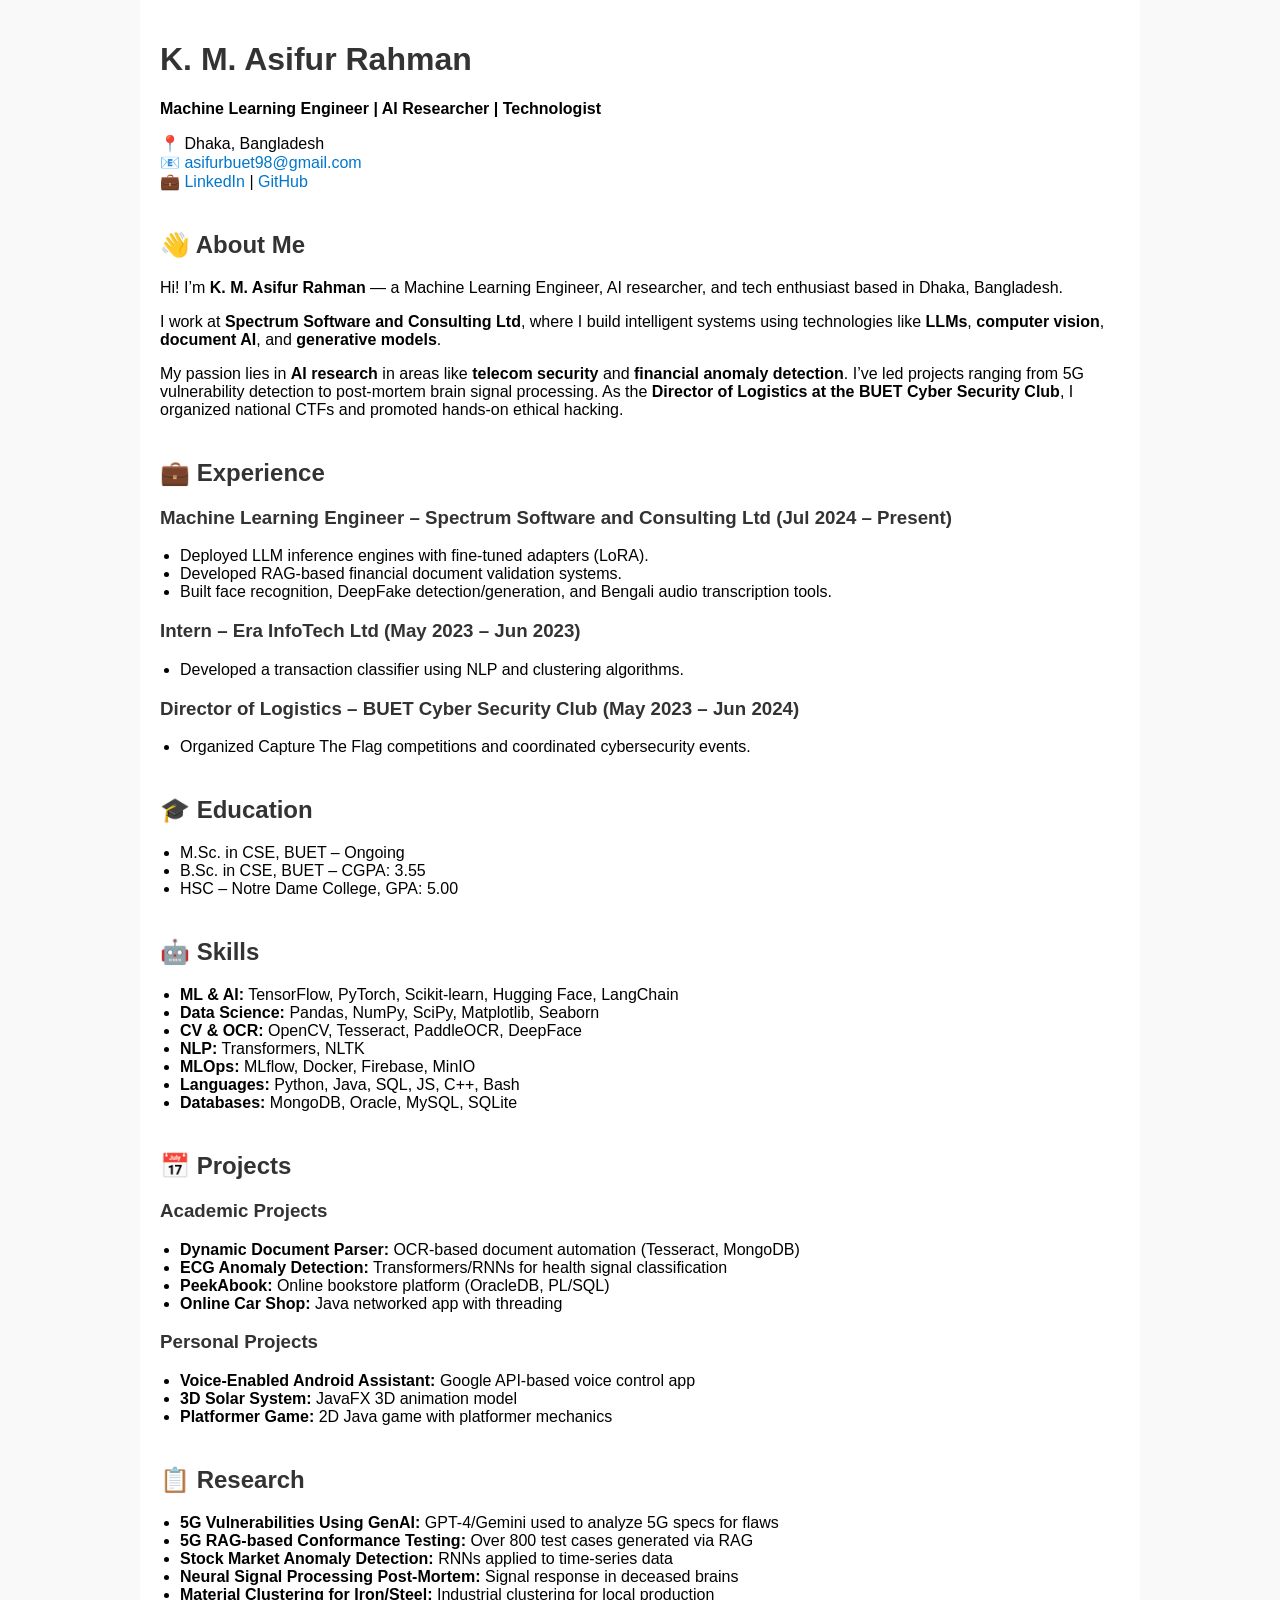
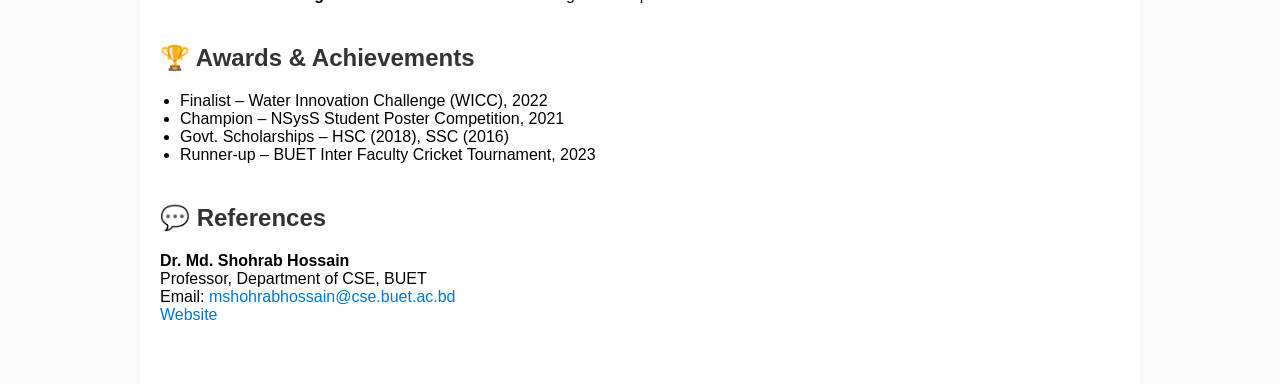
<file: port2.htm>
<!DOCTYPE html>
<html lang="en">
<head>
  <meta charset="UTF-8">
  <meta name="viewport" content="width=device-width, initial-scale=1.0">
  <title>K. M. Asifur Rahman | Portfolio</title>
  <style>
    body { font-family: Arial, sans-serif; background: #f9f9f9; margin: 0; padding: 0; }
    .container { max-width: 960px; margin: auto; padding: 20px; background: #fff; }
    h1, h2, h3 { color: #333; }
    a { color: #0077cc; text-decoration: none; }
    a:hover { text-decoration: underline; }
    .section { margin-bottom: 40px; }
    ul { padding-left: 20px; }
  </style>
</head>
<body>
  <div class="container">

    <header class="section">
      <h1>K. M. Asifur Rahman</h1>
      <p><strong>Machine Learning Engineer | AI Researcher | Technologist</strong></p>
      <p>
        📍 Dhaka, Bangladesh<br>
        📧 <a href="mailto:asifurbuet98@gmail.com">asifurbuet98@gmail.com</a><br>
        💼 <a href="https://www.linkedin.com/in/k-m-asifur-rahman-7035531aa" target="_blank">LinkedIn</a> |
        <a href="https://github.com/Asif-droid" target="_blank">GitHub</a>
      </p>
    </header>

    <section class="section">
      <h2>👋 About Me</h2>
      <p>Hi! I’m <strong>K. M. Asifur Rahman</strong> — a Machine Learning Engineer, AI researcher, and tech enthusiast based in Dhaka, Bangladesh.</p>
      <p>I work at <strong>Spectrum Software and Consulting Ltd</strong>, where I build intelligent systems using technologies like <strong>LLMs</strong>, <strong>computer vision</strong>, <strong>document AI</strong>, and <strong>generative models</strong>.</p>
      <p>My passion lies in <strong>AI research</strong> in areas like <strong>telecom security</strong> and <strong>financial anomaly detection</strong>. I’ve led projects ranging from 5G vulnerability detection to post-mortem brain signal processing. As the <strong>Director of Logistics at the BUET Cyber Security Club</strong>, I organized national CTFs and promoted hands-on ethical hacking.</p>
    </section>

    <section class="section">
      <h2>💼 Experience</h2>
      <h3>Machine Learning Engineer – Spectrum Software and Consulting Ltd (Jul 2024 – Present)</h3>
      <ul>
        <li>Deployed LLM inference engines with fine-tuned adapters (LoRA).</li>
        <li>Developed RAG-based financial document validation systems.</li>
        <li>Built face recognition, DeepFake detection/generation, and Bengali audio transcription tools.</li>
      </ul>

      <h3>Intern – Era InfoTech Ltd (May 2023 – Jun 2023)</h3>
      <ul>
        <li>Developed a transaction classifier using NLP and clustering algorithms.</li>
      </ul>

      <h3>Director of Logistics – BUET Cyber Security Club (May 2023 – Jun 2024)</h3>
      <ul>
        <li>Organized Capture The Flag competitions and coordinated cybersecurity events.</li>
      </ul>
    </section>

    <section class="section">
      <h2>🎓 Education</h2>
      <ul>
        <li>M.Sc. in CSE, BUET – Ongoing</li>
        <li>B.Sc. in CSE, BUET – CGPA: 3.55</li>
        <li>HSC – Notre Dame College, GPA: 5.00</li>
      </ul>
    </section>

    <section class="section">
      <h2>🤖 Skills</h2>
      <ul>
        <li><strong>ML & AI:</strong> TensorFlow, PyTorch, Scikit-learn, Hugging Face, LangChain</li>
        <li><strong>Data Science:</strong> Pandas, NumPy, SciPy, Matplotlib, Seaborn</li>
        <li><strong>CV & OCR:</strong> OpenCV, Tesseract, PaddleOCR, DeepFace</li>
        <li><strong>NLP:</strong> Transformers, NLTK</li>
        <li><strong>MLOps:</strong> MLflow, Docker, Firebase, MinIO</li>
        <li><strong>Languages:</strong> Python, Java, SQL, JS, C++, Bash</li>
        <li><strong>Databases:</strong> MongoDB, Oracle, MySQL, SQLite</li>
      </ul>
    </section>

    <section class="section">
      <h2>📅 Projects</h2>
      <h3>Academic Projects</h3>
      <ul>
        <li><strong>Dynamic Document Parser:</strong> OCR-based document automation (Tesseract, MongoDB)</li>
        <li><strong>ECG Anomaly Detection:</strong> Transformers/RNNs for health signal classification</li>
        <li><strong>PeekAbook:</strong> Online bookstore platform (OracleDB, PL/SQL)</li>
        <li><strong>Online Car Shop:</strong> Java networked app with threading</li>
      </ul>
      <h3>Personal Projects</h3>
      <ul>
        <li><strong>Voice-Enabled Android Assistant:</strong> Google API-based voice control app</li>
        <li><strong>3D Solar System:</strong> JavaFX 3D animation model</li>
        <li><strong>Platformer Game:</strong> 2D Java game with platformer mechanics</li>
      </ul>
    </section>

    <section class="section">
      <h2>📋 Research</h2>
      <ul>
        <li><strong>5G Vulnerabilities Using GenAI:</strong> GPT-4/Gemini used to analyze 5G specs for flaws</li>
        <li><strong>5G RAG-based Conformance Testing:</strong> Over 800 test cases generated via RAG</li>
        <li><strong>Stock Market Anomaly Detection:</strong> RNNs applied to time-series data</li>
        <li><strong>Neural Signal Processing Post-Mortem:</strong> Signal response in deceased brains</li>
        <li><strong>Material Clustering for Iron/Steel:</strong> Industrial clustering for local production</li>
      </ul>
    </section>

    <section class="section">
      <h2>🏆 Awards & Achievements</h2>
      <ul>
        <li>Finalist – Water Innovation Challenge (WICC), 2022</li>
        <li>Champion – NSysS Student Poster Competition, 2021</li>
        <li>Govt. Scholarships – HSC (2018), SSC (2016)</li>
        <li>Runner-up – BUET Inter Faculty Cricket Tournament, 2023</li>
      </ul>
    </section>

    <section class="section">
      <h2>💬 References</h2>
      <p><strong>Dr. Md. Shohrab Hossain</strong><br>Professor, Department of CSE, BUET<br>Email: <a href="mailto:mshohrabhossain@cse.buet.ac.bd">mshohrabhossain@cse.buet.ac.bd</a><br><a href="https://mshohrabhossain.buet.ac.bd/" target="_blank">Website</a></p>
    </section>

  </div>
</body>
</html>
</file>
